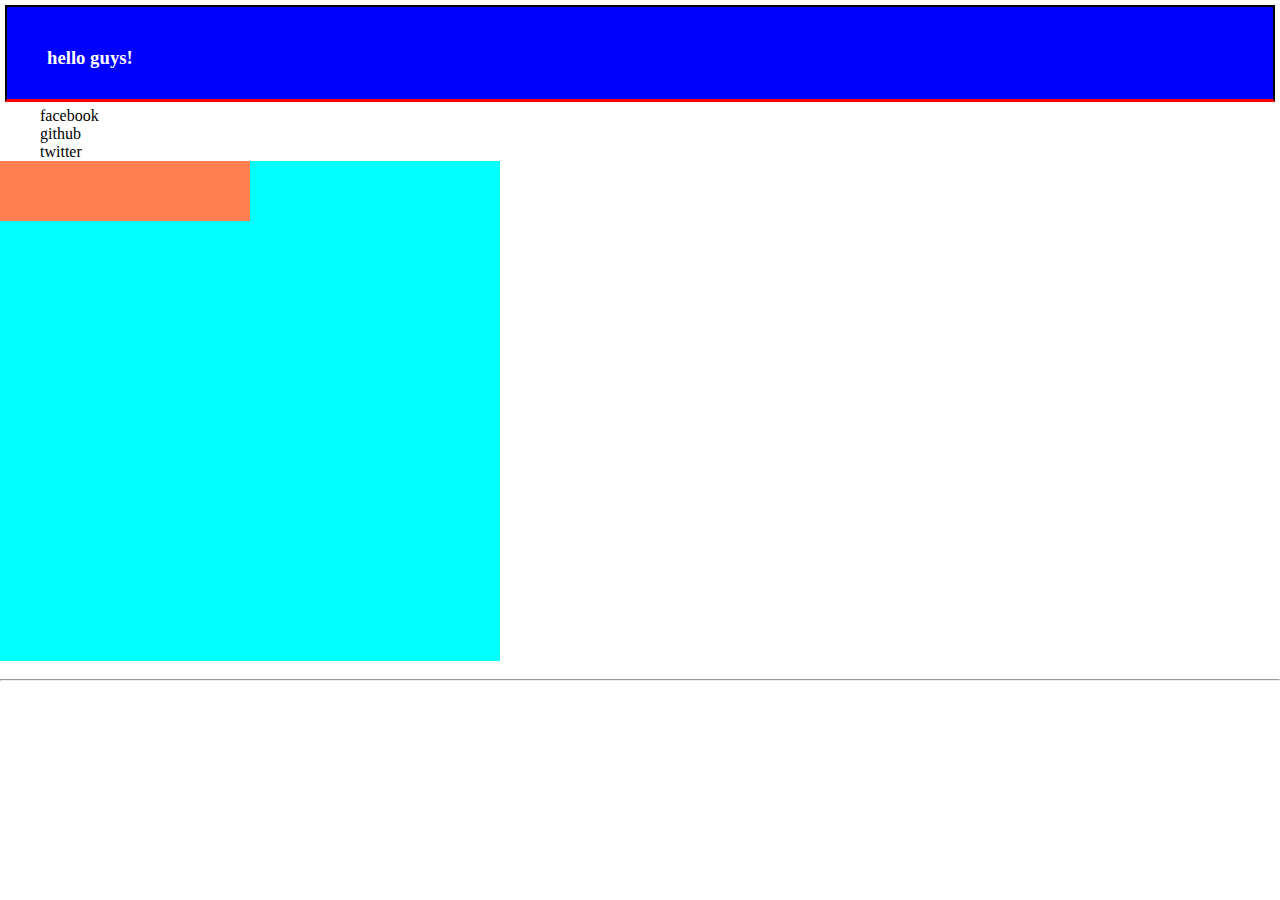
<file: flexbox task/index.html>
<!DOCTYPE html>
<html lang="en">
<head>
    <meta charset="UTF-8">
    <meta name="viewport" content="width=device-width, initial-scale=1.0">
    <title>flexxxxxxxxx</title>
    <style>
        *{
            margin: 0;
        }
        
        h3{
            background-color: blue;
            padding:40px 30px 30px 40px;
            color: white;
            margin: 5px;
            border:2px solid black;
            border-bottom: solid red;

        }
        ul li{
            list-style-type:none;
        }
        .container{
            background-color: aqua;
            height: 500px;
            width:500px;
        }
        .px{
            background-color: coral;
            height:60px;
            width:50% ;
        }
         
        
    </style> 
    <link href="https://fonts.googleapis.com/css?family=Poppins:100,100italic,200,200italic,300,300italic,regular,italic,500,500italic,600,600italic,700,700italic,800,800italic,900,900italic" rel="stylesheet" />
    <!-- font awsome cdn -->
    <link rel="stylesheet" href="https://cdnjs.cloudflare.com/ajax/libs/font-awesome/6.5.1/css/all.min.css" integrity="sha512-DTOQO9RWCH3ppGqcWaEA1BIZOC6xxalwEsw9c2QQeAIftl+Vegovlnee1c9QX4TctnWMn13TZye+giMm8e2LwA==" crossorigin="anonymous" referrerpolicy="no-referrer" />
</head>
<body>

        <h3>hello guys!</h3>
    <ul>
        <li><i class="fa-brands fa-facebook"></i>facebook</li>
        <li><i class="fa-brands fa-github"></i>github</li>
        <li><i class="fa-brands fa-x-twitter"></i>twitter</li>
    </ul>
<div class="container">
    <div class="px">
</div>
  

    </div>


    <br><hr>
    
    
    
    
</body>
</html>
</file>
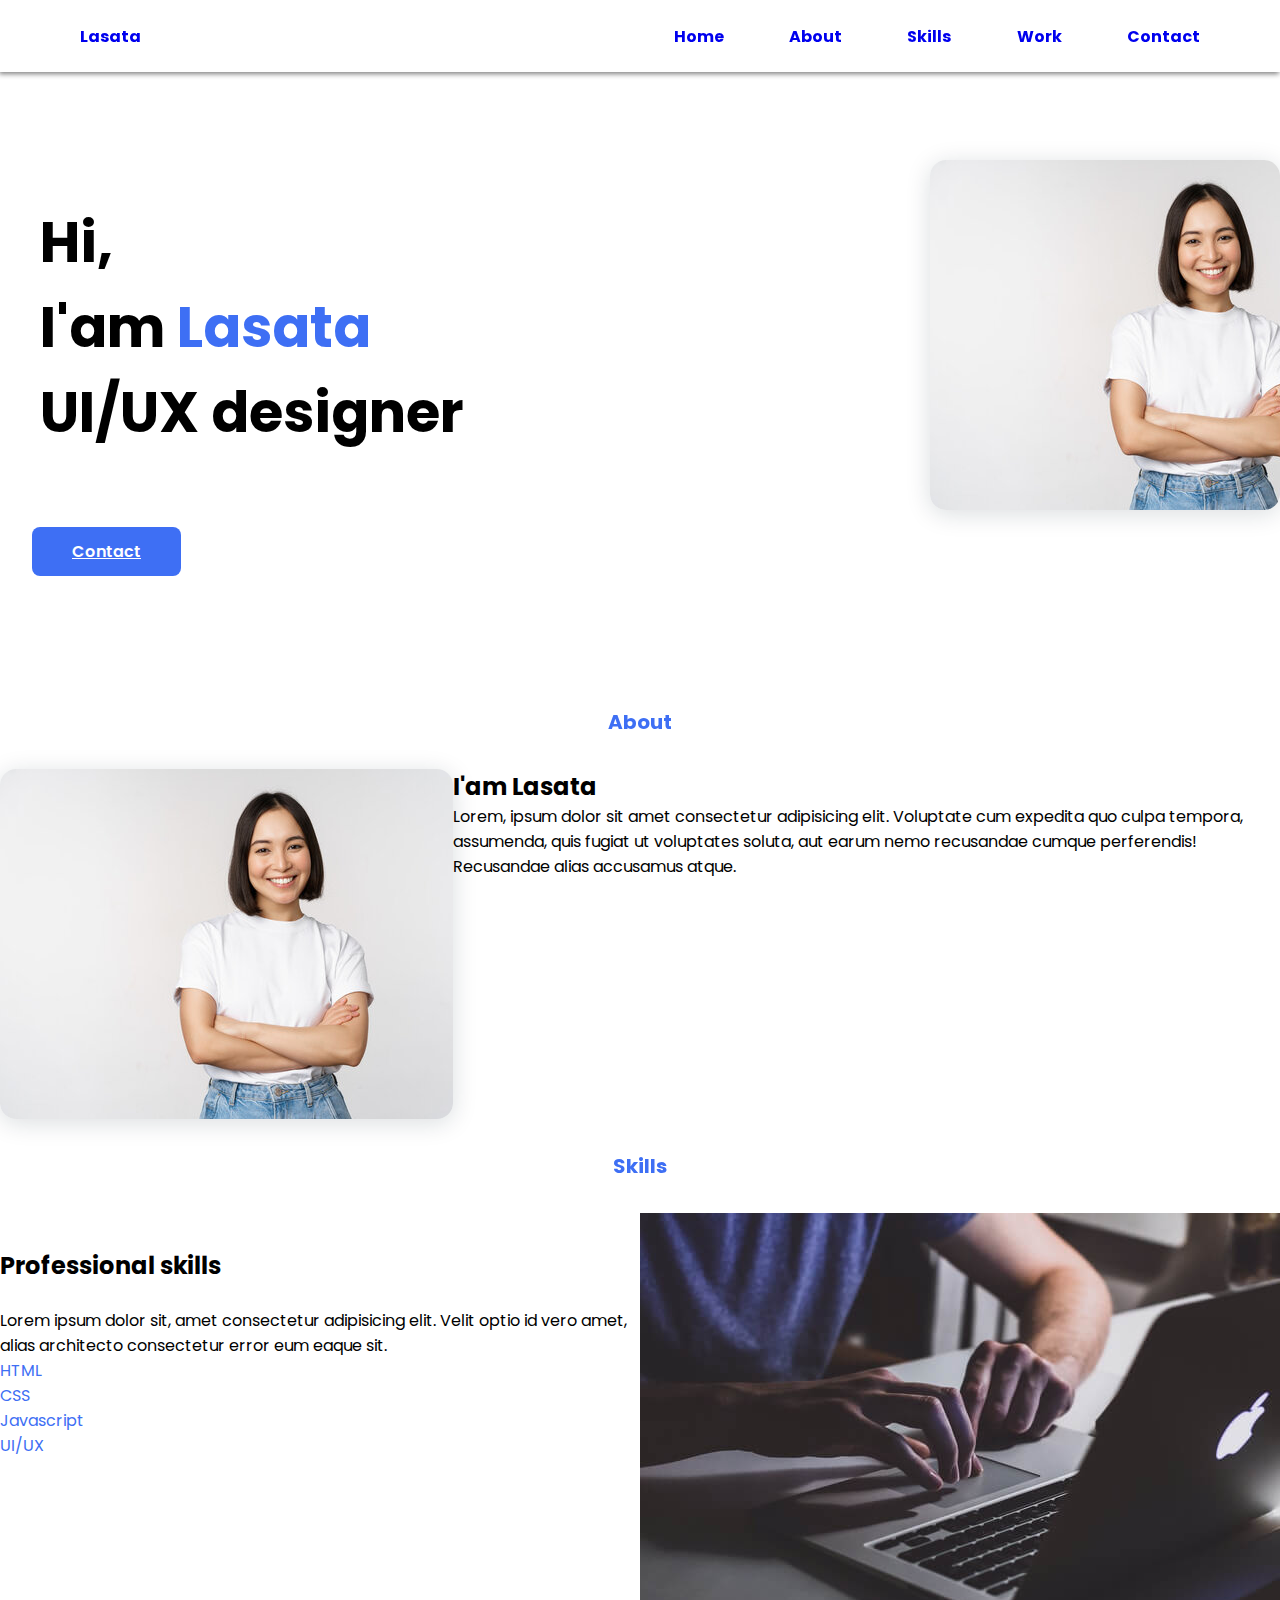
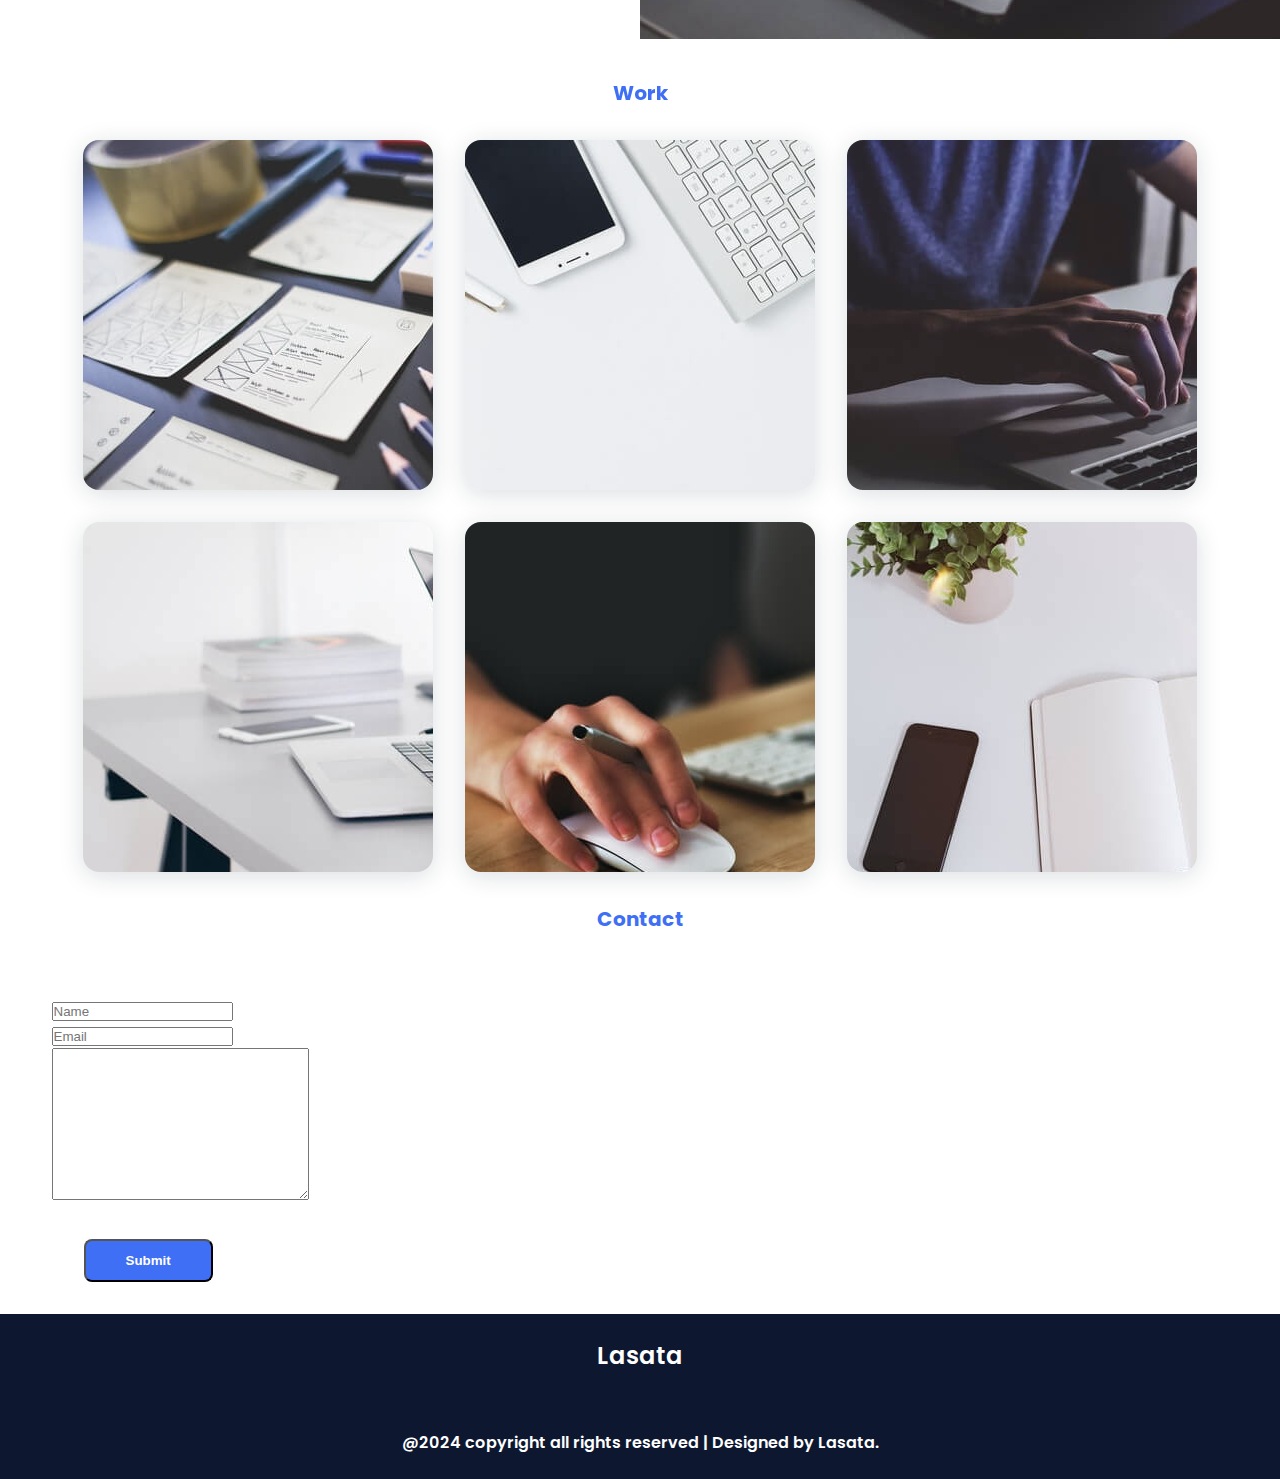
<file: portfolio/index.html>
<!DOCTYPE html>
<html lang="en">
<head>
    <meta charset="UTF-8">
    <meta name="viewport" content="width=device-width, initial-scale=1.0">
    <title>My portfolio </title>
    <link rel="stylesheet" href="./style.css">
    <link rel="preconnect" href="https://fonts.googleapis.com">
    <link rel="preconnect" href="https://fonts.gstatic.com" crossorigin>
    <link rel="stylesheet" href="https://cdnjs.cloudflare.com/ajax/libs/font-awesome/6.5.1/css/all.min.css" integrity="sha512-DTOQO9RWCH3ppGqcWaEA1BIZOC6xxalwEsw9c2QQeAIftl+Vegovlnee1c9QX4TctnWMn13TZye+giMm8e2LwA==" crossorigin="anonymous" referrerpolicy="no-referrer" />
</head>
<body style="height: 100%">
    <header>
        <nav>
            <div class="navbar">
                <div class="name"><a href="#" class="nav__logo">Lasata</a></div>
                <div class="nav_liks">
                    <ul>
                        <li class="nav_item">
                            <a href="#home">Home
                                
                            </a>
                        </li>
                        <li><a href="#about">About</a></li>
                        <li><a href="#skills">Skills</a></li>
                        <li><a href="#work">Work</a></li>
                        <li><a href="#contact">Contact</a></li>
                    </ul>
                </div>
            </div>

            
            </nav>
        </header>
        
                    
            
            
                
                        
                      

    <main>
        
     <section class="home" id="home">
        
    
            <div class="home_data">
                <h1 class="home_title">
                    Hi,<br>
                    I'am <span class="lasata">Lasata</span><br> UI/UX designer
                </h1>
                <a href="#contact" class="button">Contact</a>
                <div class="home_sociallinks">
                    <a href="https://www.linkedin.com/" class="socialicons"><i class="fa-brands fa-linkedin-in"></i></a>
                    <a href="https://www.github.com/" class="socialicons"><i class="fa-brands fa-github"></i></a>
                    <a href="https://www.gitlab.com/" class="socialicons"><i class="fa-brands fa-gitlab"></i></a>
                </div>
            </div>
            
            
            <div class="profile_photo">
                <img src="women.jpg" alt="women">
            </div>
           
        


     </section>


     <section class="about" id="about">
        
            <h1 class="section_title">About</h1>
            <div class="aboutpage">
                <div class="profilephoto">
                    <img src="women.jpg" alt="women">
                </div>


                <div>
                    <h2>I'am Lasata</h2>
                    <p>Lorem, ipsum dolor sit amet consectetur adipisicing elit. Voluptate cum expedita quo culpa tempora, assumenda, quis fugiat ut voluptates soluta, aut earum nemo recusandae cumque perferendis! Recusandae alias accusamus atque.</p>
                </div>
    
            </div>
            
    </section>
    

     <section class="skills" id="skills">
      
            <h1 class="section_title">Skills</h1>
            <div class="aboutskill">
                <div >
                    <h2 class="sub_title"><br>Professional skills</h2><br>
                    <p>Lorem ipsum dolor sit, amet consectetur adipisicing elit. Velit optio id vero amet, alias architecto consectetur error eum eaque sit.</p>
                    <div class="work_list">
                        <ol>
                            <li><i class="fa-brands fa-html5"></i>HTML</li>
                            <li><i class="fa-brands fa-css3-alt"></i>CSS</li>
                            <li><i class="fa-brands fa-js"></i>Javascript</li>
                            <li><i class="fa-sharp fa-solid fa-paintbrush"></i>UI/UX</li>
                        </ol>
                    </div>
                </div>
                <div class="laptopphoto">
                    <img src="laptop.jpg" alt="laptop">
                </div>
            </div>
        
        
       
    </section>
     <section class="work" id="work">
        
            <h1 class="section_title">Work</h1>
             <div class="work_container" id="work_link">
                <div class="work_img" id="working1">
                    <a href=""><img src="work1.jpg" alt="" ></a>
            
                </div>
                <div class="work_img" id="working2">
                    <a href=""><img src="work2.jpg"alt=""></a>
                </div>
            
                <div class="work_img" id="working3">
                    <a href=""><img src="work3.jpg" alt=""></a>
                </div>
            
                <div class="work_img" id="working4">
                    <a href=""><img src="work4.jpg" alt=""></a>
                </div>
            
                <div class="work_img" id="working5">
                    <a href=""><img src="work5.jpg" alt=""></a>
                </div>
            
                <div class="work_img" id="working6">
                    <a href=""><img src="work6.jpg" alt=""></a>
                </div>
            
            </div>
        </section>
                

            
                
            


        
     <section class="contact" id="contact">
        
            <h1 class="section_title">Contact</h1>
        
        <div class="contact_2">
            <form action="#">
                <label for="name">
                    <input type="text" placeholder="Name"></label><br>
                    <label for="emial"><input type="text" placeholder="Email"></label>
                <br>
                <textarea name="" id="" cols="30" rows="10">
                </textarea><br>
                <button value="submit" class="submit" type="submit">Submit</button>
            </form>




        </div>
    </section>
</main>
            
            
            
    
    <footer class="footer">
<p class="footer_title">Lasata</p>

<div class="social_links">
    <a href="https://www.facebook.com/" class="social_icons"><i class="fa-brands fa-facebook"></i></a>
    <a href="https://www.instagram.com" class="social_icons"><i class="fa-brands fa-instagram"></i></a>
    <a href="https://www.instagram.com" class="social_icons"><i class="fa-brands fa-x-twitter"></i></a>
</div>
<div class="copyright">
    @2024 copyright all rights reserved | Designed by Lasata.
</div>
    </footer>


    
</body>
</html>
</file>
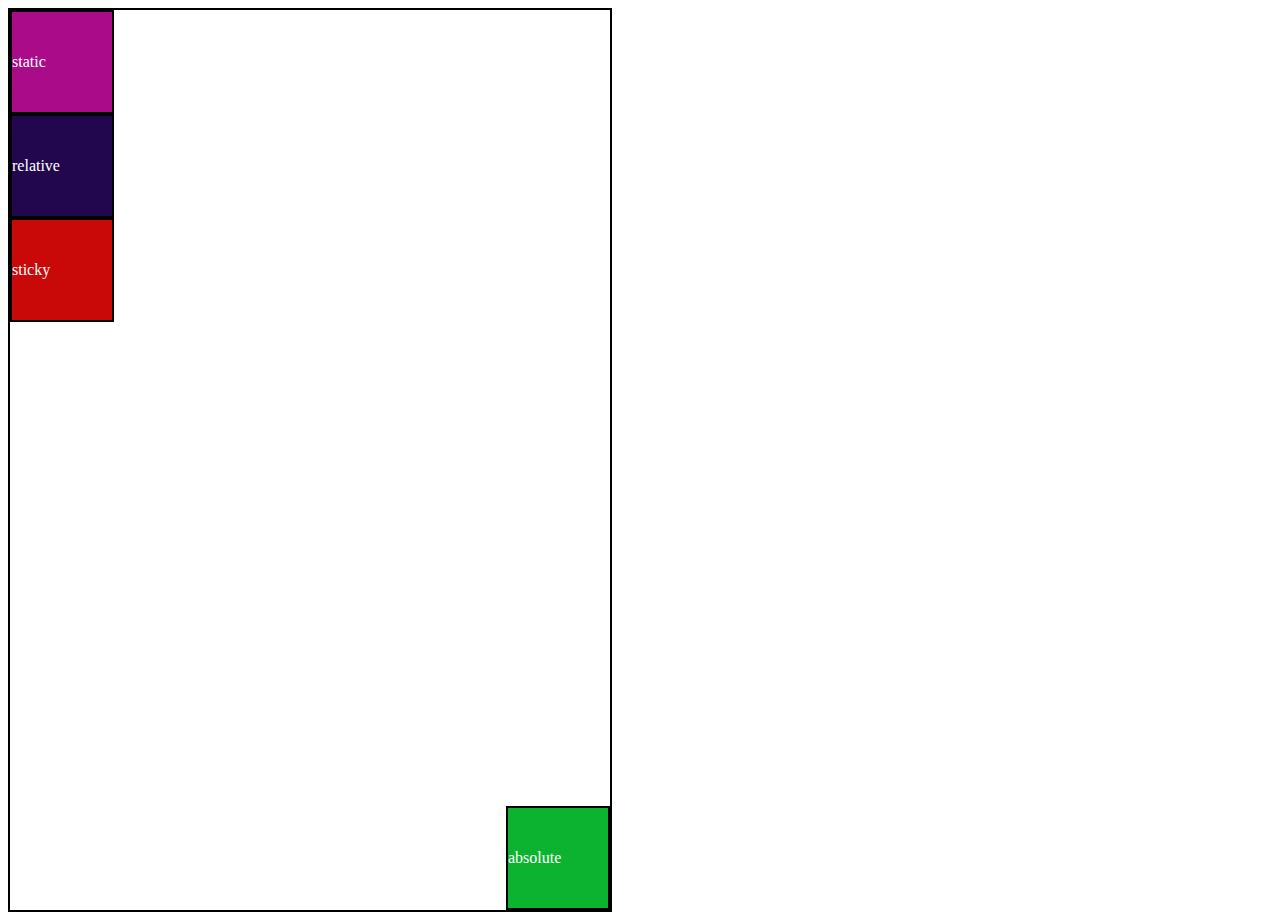
<file: position/index.html>
<!DOCTYPE html>
<html lang="en">
<head>
    <meta charset="UTF-8">
    <meta name="viewport" content="width=device-width, initial-scale=1.0">
    <title>position</title>
    </head>
    <style>
        .container{

            border: 2px solid black;
            height: 900px;
            width:600px;
           
            position: relative;
        }
        .box{
            height: 100px;
            width: 100px;
            border: 2px solid black;
            justify-content: center;
            align-content: center;
            align-items: center;
              font-size: 1rem;
            color:white;
            
           
            
            
        }
        /* default position is static */
        #box1{
            background-color: rgb(170, 11, 136);
             
            position:static;
       

   }



        #box2{
            background-color: rgb(34, 7, 78);
            position: relative;  

        }
        #box3{
            background-color: rgb(12, 179, 48);
             position: absolute;
             right: 0;
             bottom: 0;

        }
        #box4{
            background-color: rgb(203, 231, 43);
            position:fixed;
        }
        #box5{
            background-color: rgb(201, 8, 8);
             position: sticky;
             top:0;
        }


    </style>
</head>
<body>
    <div class="container">
        <div class="box" id="box1">static</div>
        <div class="box" id="box2">relative</div>
        <div class="box" id="box3">absolute</div>
        <div class="box" id="box4">fixed</div>
        <div class="box" id="box5">sticky</div>
    </div>
    
</body>
</html>
</file>
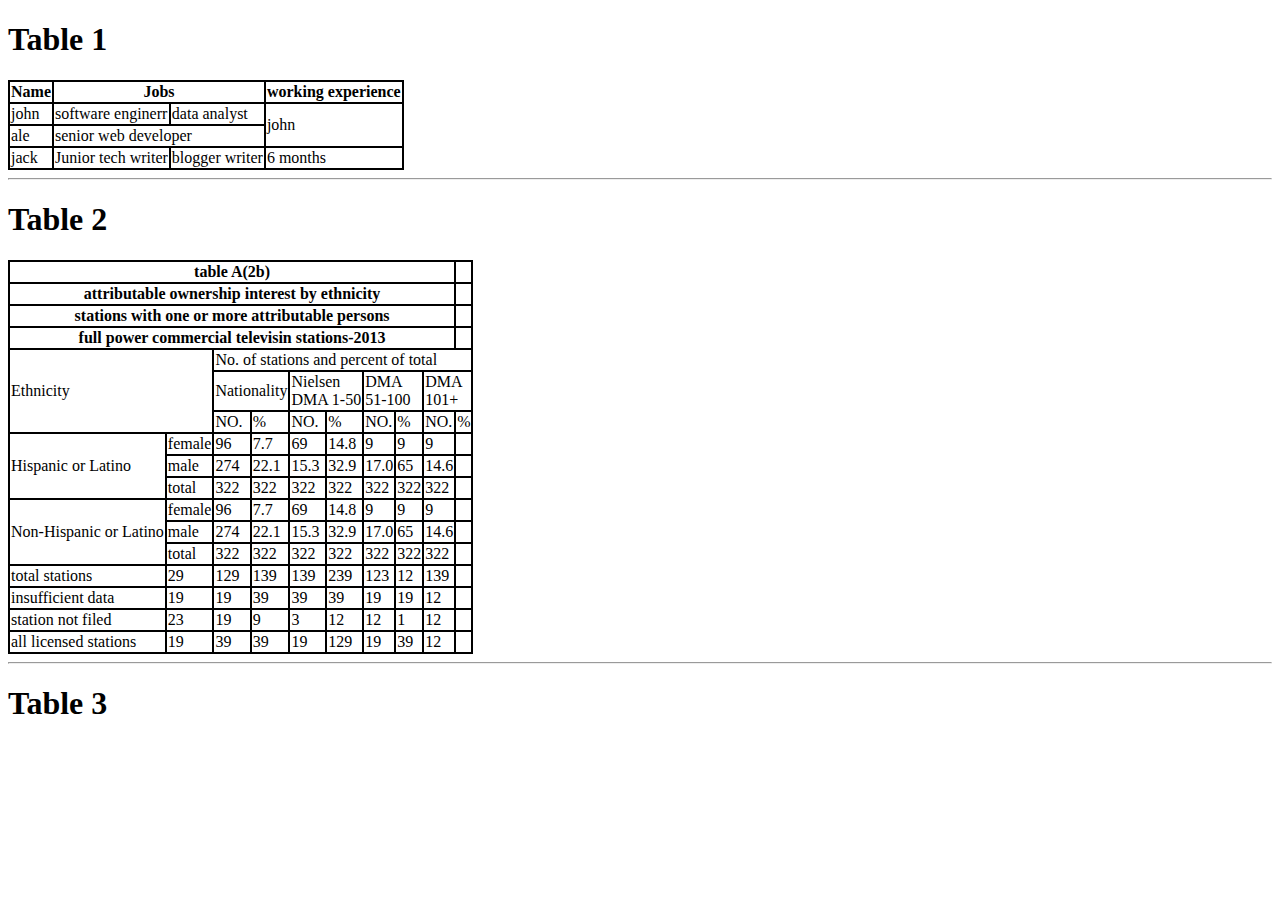
<file: table task/index.html>
<!DOCTYPE html>
<html lang="en">
<head>
    <meta charset="UTF-8">
    <meta name="viewport" content="width=device-width, initial-scale=1.0">
    
    <title>table assignment</title>
    <style>
        table, tr, th, td{
            border: 2px solid black;
            border-collapse: collapse;
        }
    </style>
    <h1>Table 1</h1>
    
    
</head>
<body>
    <!-- comment -->
    <table>
        <thead>
            <tr>
                <th>Name</th>
                <th colspan="2">Jobs</th>
                <th>working experience</th>
            </tr>
        </thead>

        <tbody>
            <tr>
                <td>john</td>
                <td>software enginerr</td>
                <td>data analyst</td>
                <td rowspan="2">john</td>
            </tr>
            <tr>
                <td>ale</td>
                <td colspan="2">senior web developer</td>
    
            </tr>
            <tr>
                <td>jack</td>
                <td>Junior tech writer</td>
                <td>blogger writer</td>
                <td>6 months</td>
            </tr>

        </tbody>
    </table>
    <hr>

    <h1>Table 2</h1>
    <table>
        <thead>
            <tr>
                <th colspan="9">table A(2b)</th>
                </tr>
                <tr>
                   <th colspan="9">attributable ownership interest by ethnicity</th>
                   </tr>
                   <tr>
                     <th colspan="9">stations with one or more attributable persons</th>
                 </tr>
                  <tr>
                    <th colspan="9"> full power commercial televisin stations-2013</th>
                </tr>
                
        </thead>
        <tbody>
            <tr>
                <td rowspan="3" colspan="2">Ethnicity</td>
                <td colspan="8">No. of stations and percent of total</td>
            </tr>
            <tr>
                <td colspan="2">Nationality</td>
                <td colspan="2">Nielsen <br>DMA 1-50</td>
                <td colspan="2">DMA<br>51-100</td>
                <td colspan="2">DMA<br>101+</td>
            </tr>
            <tr>
                <td>NO.</td>
                <td>%</td>
                <td>NO.</td>
                <td>%</td>
                <td>NO.</td>
                <td>%</td>
                <td>NO.</td>
                <td>%</td>
            </tr>
            <tr>
                <td rowspan="3">Hispanic or Latino</td>
                <td>female</td>
                <td>96</td>
                <td>7.7</td>
                <td>69</td>
                <td>14.8</td>
                <td>9</td>
                <td>9</td>
                <td>9</td>
            </tr>
            <tr>
                <td>male</td>
                <td>274</td>
                <td>22.1</td>
                <td>15.3</td>
                <td>32.9</td>
                <td>17.0</td>
                <td>65</td>
                <td>14.6</td>
                
            </tr>
            <tr>
            <td>total</td>
            <td>322</td>
            <td>322</td>
            <td>322</td>
            <td>322</td>
            <td>322</td>
            <td>322</td>
            <td>322</td>
            </tr>
            <tr>
                <td rowspan="3"> Non-Hispanic or Latino</td>
                <td>female</td>
                <td>96</td>
                <td>7.7</td>
                <td>69</td>
                <td>14.8</td>
                <td>9</td>
                <td>9</td>
                <td>9</td>
            </tr>
            <tr>
                <td>male</td>
                <td>274</td>
                <td>22.1</td>
                <td>15.3</td>
                <td>32.9</td>
                <td>17.0</td>
                <td>65</td>
                <td>14.6</td>
                
            </tr>
            <tr>
            <td>total</td>
            <td>322</td>
            <td>322</td>
            <td>322</td>
            <td>322</td>
            <td>322</td>
            <td>322</td>
            <td>322</td>
            </tr>
            <tr>
                <td>total stations</td>
                <td>29</td>
                <td>129</td>
                <td>139</td>
                <td>139</td>
                <td>239</td>
                <td>123</td>
                <td>12</td>
                <td>139</td>
        </tr>
            <tr>
                <td>insufficient data</td>
                <td>19</td>
                <td>19</td>
                <td>39</td>
                <td>39</td>
                <td>39</td>
                <td>19</td>
                <td>19</td>
                <td>12</td>
            </tr>
            <tr>
                <td>station not filed</td>
                <td>23</td>
                <td>19</td>
                <td>9</td>
                <td>3</td>
                <td>12</td>
                <td>12</td>
                <td>1</td>
                <td>12</td>
            </tr>
            <tr>
                <td>all licensed stations</td>
                <td>19</td>
                <td>39</td>
                <td>39</td>
                <td>19</td>
                <td>129</td>
                <td>19</td>
                <td>39</td>
                <td>12</td>
            </tr>
            

        </tbody>
    </table>
    <hr>

    <h1>Table 3</h1>

</body>
</html>
</file>
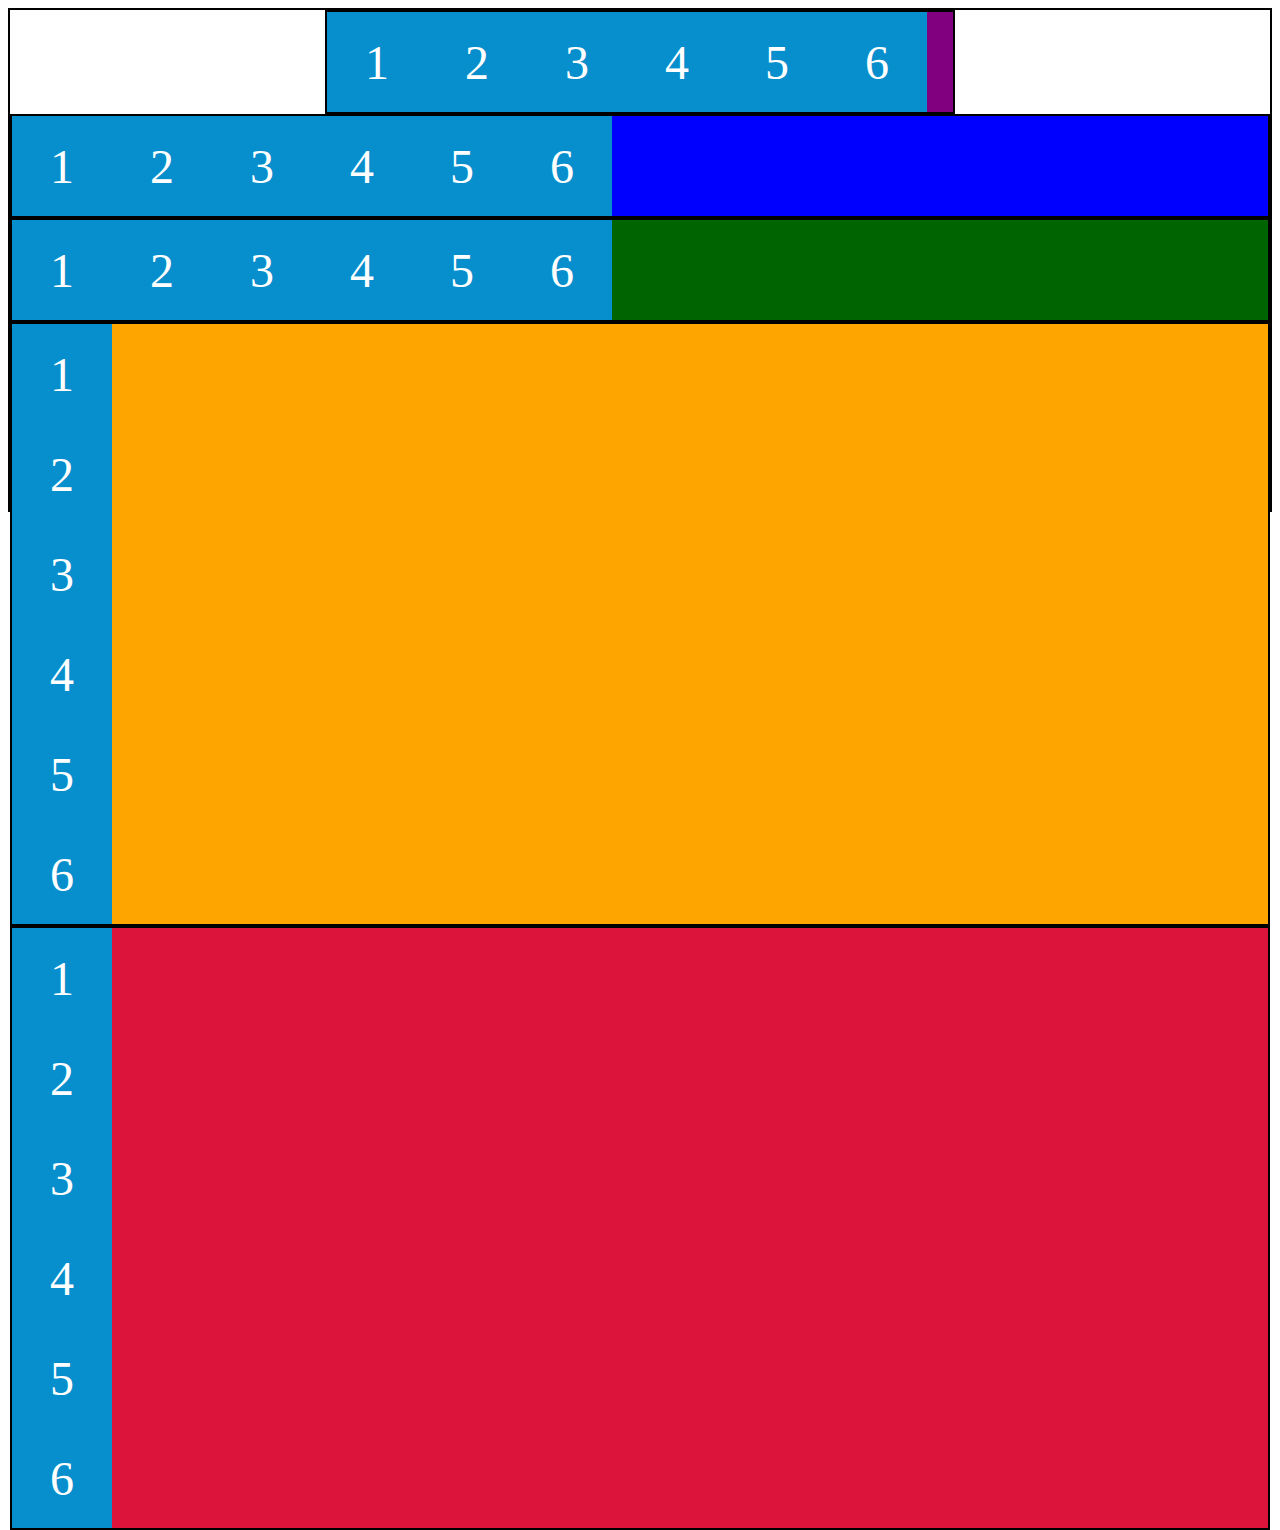
<file: flexbox task/flexbox.html>
<!DOCTYPE html>
<html lang="en">
<head>
    <meta charset="UTF-8">
    <meta name="viewport" content="width=device-width, initial-scale=1.0">
    <title>Flex</title>
    <style> 
        .container{
            height: 500px;
            border: 2px solid black;    

        }
        .box{
            height: 100px;
            width: 100px;
            background-color: rgb(7, 142, 204);
          color: white;
            font-size: 3rem;
            display: flex;
          justify-content: center;
          align-items: center;
         
         }
.top{
    display: flex;
    border: 2px solid black;
    background-color:purple;
    margin-left :25%;
    margin-right :25%;
}
.center{
    display: flex;
    align-items: center;
    border: 2px solid black;
    background-color: blue;

}
.right{
    border: 2px solid black;
    background-color: orange;
  

}
.left{
    border: 2px solid black;
    background-color: crimson;
}
.bottom{
    display: flex;
    border: 2px solid black;
    background-color: darkgreen;
    align-items: flex-end;
    
    
}
        
       
        
    </style>
</head>
<body>
    


    <div class="container">
        <div class="top">
            <div class="box" >1</div>
        <div class="box" >2</div>
        <div class="box" >3</div>
        <div class="box" >4</div>
        <div class="box" >5</div>
        <div class="box" >6</div>
        </div>

       <div class="center">
        <div class="box" >1</div>
        <div class="box" >2</div>
        <div class="box" >3</div>
        <div class="box" >4</div>
        <div class="box" >5</div>
        <div class="box" >6</div>
       </div>

      <div class="bottom">
        <div class="box" >1</div>
        <div class="box" >2</div>
        <div class="box" >3</div>
        <div class="box" >4</div>
        <div class="box" >5</div>
        <div class="box" >6</div>
      </div>

        <div class="right">
            <div class="box" >1</div>
        <div class="box" >2</div>
        <div class="box" >3</div>
        <div class="box" >4</div>
        <div class="box" >5</div>
        <div class="box" >6</div>
        </div>

        <div class="left">
            <div class="box" >1</div>
        <div class="box" >2</div>
        <div class="box" >3</div>
        <div class="box" >4</div>
        <div class="box" >5</div>
        <div class="box" >6</div>
        </div>
    </div>


</body>
</html>
</file>
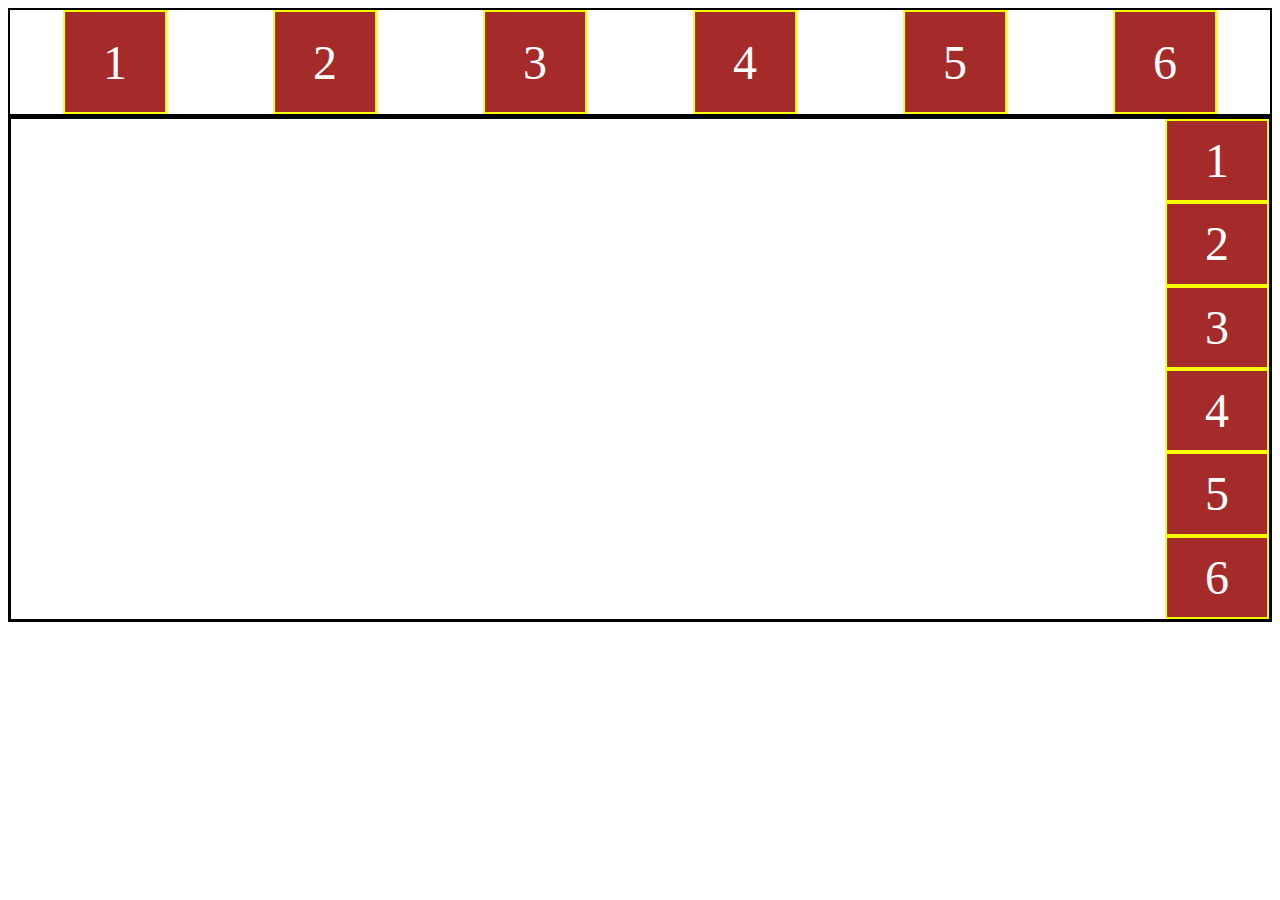
<file: ux principles/flex.html>
<!DOCTYPE html>
<html lang="en">
<head>
    <meta charset="UTF-8">
    <meta name="viewport" content="width=device-width, initial-scale=1.0">
    <title>flex</title>
    <style>
        .container{
            border:2px solid black;
            display: flex;
            justify-content:flex-end;
            justify-content: space-around;


        }
        .container2{
            border: 3px solid black;
            display: flex;
            height: 500px;
            align-items: center;
            flex-direction: column;
            align-items: flex-end;
            align-content: space-between;
            

        }
        .box{
            height: 100px;
            width: 100px;
            border: 2px solid yellow;
            background-color: brown;
            color:white;
            font-size:3rem;
            display: flex;
            align-items: center;
            justify-content: center;
        }
    </style>
</head>
<body>
    <!-- parent -->
    <div class="container">
        <!-- children -->
        <div class="box">1</div>
        <div class="box">2</div>
        <div class="box">3</div>
        <div class="box">4</div>
        <div class="box">5</div>
        <div class="box">6</div>
        
    </div>

    <div class="container2">
        <!-- children -->
        <div class="box">1</div>
        <div class="box">2</div>
        <div class="box">3</div>
        <div class="box">4</div>
        <div class="box">5</div>
        <div class="box">6</div>
        
    </div>
</body>
</html>
</file>
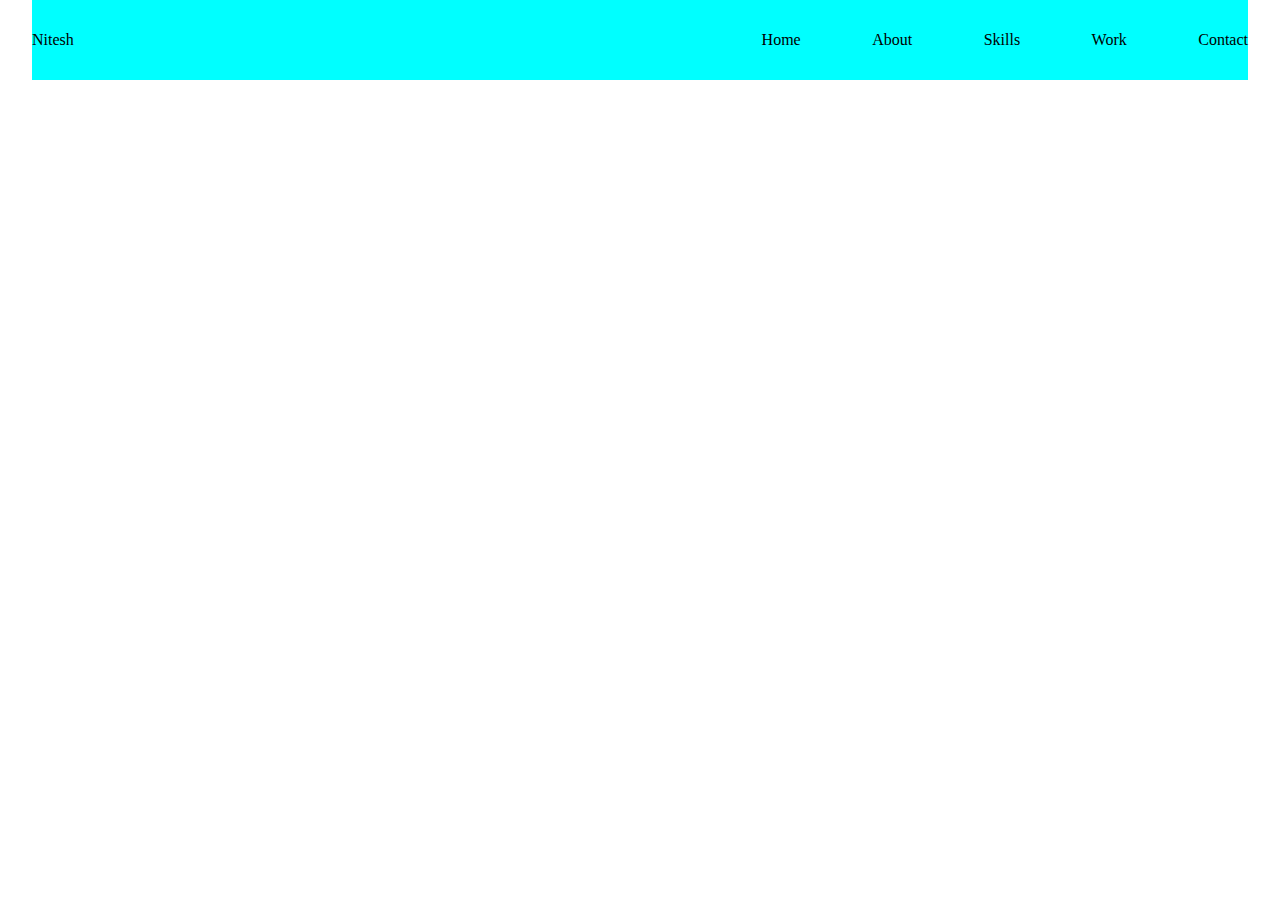
<file: ux principles/portfoliotry.html>
<!DOCTYPE html>
<html lang="en">

<head>
    <meta charset="UTF-8">
    <meta name="viewport" content="width=device-width, initial-scale=1.0">
    <title>Portfolio</title>
    <link rel="stylesheet" href="./styles.css">
</head>

<body>

    <!-- class, id  -->

    <!-- class = school = 1 - 12 = class
        1 class = student = roll no = 35 = id -->

    <!-- alt + shift + down arrow
    alt + down arrow -->
    <!-- crtl + / -->


    <header>
        <nav>
            <div class="navbar">
                <div class="name">
                    Nitesh
                </div>
                <div class="nav_liks">
                    <ul>
                        <li>Home</li>
                        <li>About</li>
                        <li>Skills</li>
                        <li>Work</li>
                        <li>Contact</li>
                    </ul>
                </div>
            </div>
        </nav>
    </header>
    <!-- header ends  -->

    <!-- <p>Lorem ipsum dolor sit.</p> -->


    <main>

        <!-- intro -->
        <section>
            <div class="intro">

            </div>
        </section>

        <!-- about -->
        <!-- <section>
            <div class="section_title">
                <h2>About</h2>
            </div>
            <div class="about"></div> 
        </section> -->

        <!-- skills  -->
        <!-- <section>
            <div class="section_title">
                <h2>Skills</h2>
            </div>
            <div class="skill"></div>
        </section> -->

        <!-- work  -->
        <!-- <section>
            <div class="section_title">
                <h2>Work</h2>
            </div>
            <div class="work"></div>
        </section> -->

        <!-- contact  -->
        <!-- <section>
            <div class="section_title">
                <h2>Contact</h2>
            </div>
            <div class="contact">

            </div>
        </section> -->



    </main>


    <!-- footer starts  -->
    <!-- <footer>
        <div class="name">
            <h3>Nitesh</h3>
        </div>
        <div class="social_links">
            <a href="">facebook</a>
            <a href="">instagram</a>
            <a href="">twitter</a>
        </div>
        <div class="copyright">
            ©2024 All rights reserved | Designed by Nitesh
        </div>
    </footer> -->

</body>

</html>
</file>
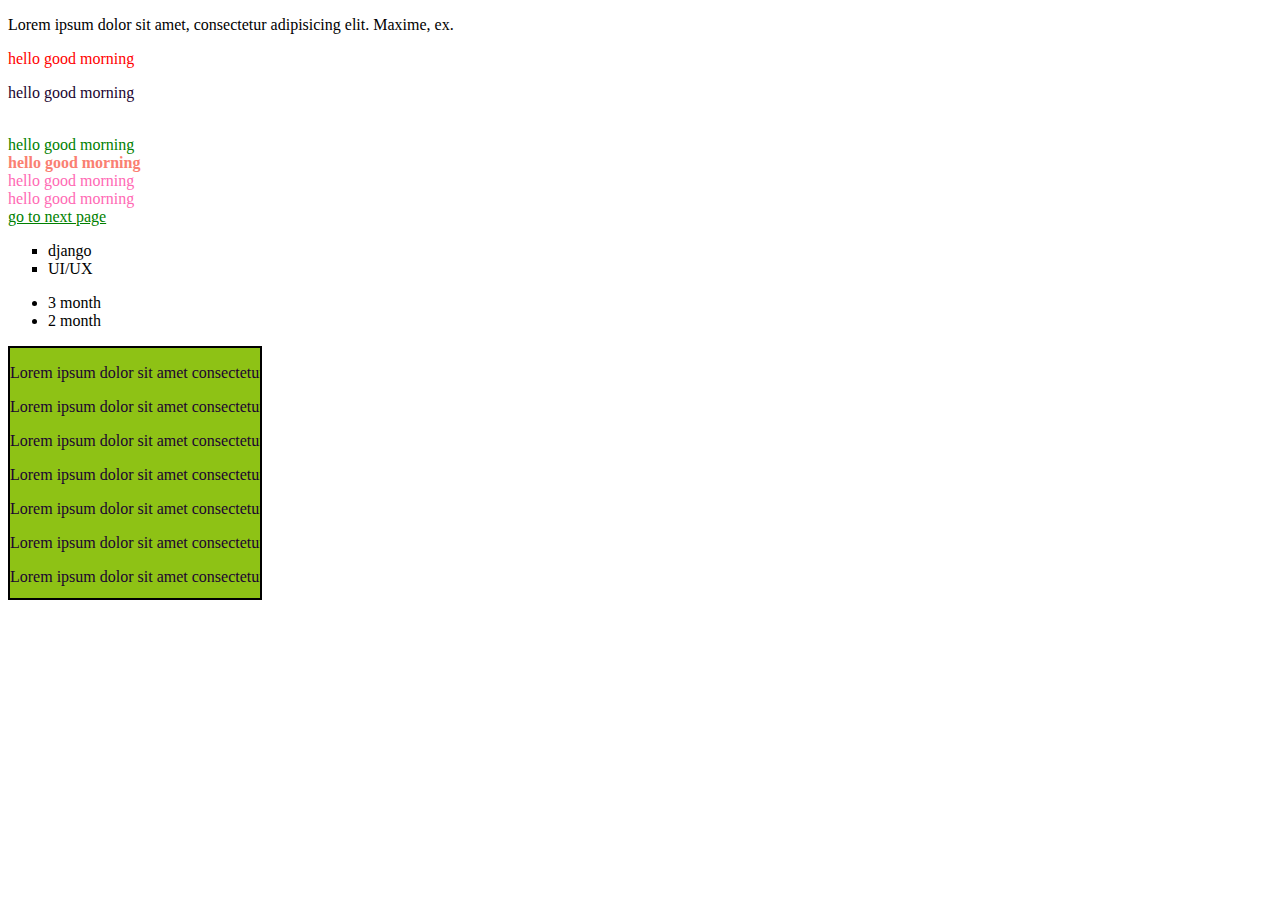
<file: ux principles/selectors.html>
<!DOCTYPE html>
<html lang="en">
<head>
    <meta charset="UTF-8">
    <meta name="viewport" content="width=device-width, initial-scale=1.0">
    <title>selectors</title>
    <style>
       p{
        color:rgb(27, 4, 48);
       }
       .black{
        color:black;
       }

       #red{
        color:red;
       }
       a{
        color:green;
       }
       b{
        color:salmon;
       }
       c,d{
        color:hotpink;
       }
      .course ul li{
        list-style-type:square;
       }

      .container{
        height:250px;
        width:250px;
        border:2px solid black;
        background-color: rgb(142, 194, 21);
        overflow-x:scroll;
        overflow-y:scroll;
        text-wrap: nowrap;
      }

    </style>
</head>
<body>
<p class="black">Lorem ipsum dolor sit amet, consectetur adipisicing elit. Maxime, ex.</p>
<p id="red">hello good morning</p>
<p>hello good morning</p><br>
<a>hello good morning</a><br>
<b>hello good morning</b><br>
<c>hello good morning</c><br>
<d>hello good morning</d><br>
<a href="">go to next page</a>

<div class="course">
<ul>
    <li>django </li>
    <li>UI/UX</li>
</ul>
</div>
<div class="duration">
<ul>
    <li>3 month </li>
    <li>2 month</li>
</ul>
</div>



<div class="container">
    <p>Lorem ipsum dolor sit amet consectetur adipisicing elit. Amet, at quaerat? Laudantium suscipit saepe in.</p>
    <p>Lorem ipsum dolor sit amet consectetur adipisicing elit. Amet, at quaerat? Laudantium suscipit saepe in.</p>
    <p>Lorem ipsum dolor sit amet consectetur adipisicing elit. Amet, at quaerat? Laudantium suscipit saepe in.</p>
    <p>Lorem ipsum dolor sit amet consectetur adipisicing elit. Amet, at quaerat? Laudantium suscipit saepe in.</p>
    <p>Lorem ipsum dolor sit amet consectetur adipisicing elit. Amet, at quaerat? Laudantium suscipit saepe in.</p>
    <p>Lorem ipsum dolor sit amet consectetur adipisicing elit. Amet, at quaerat? Laudantium suscipit saepe in.</p>
    <p>Lorem ipsum dolor sit amet consectetur adipisicing elit. Amet, at quaerat? Laudantium suscipit saepe in.</p>
    <p>Lorem ipsum dolor sit amet consectetur adipisicing elit. Amet, at quaerat? Laudantium suscipit saepe in.</p>
    <p>Lorem ipsum dolor sit amet consectetur adipisicing elit. Amet, at quaerat? Laudantium suscipit saepe in.</p>
</div>

</body>
</html>
</file>
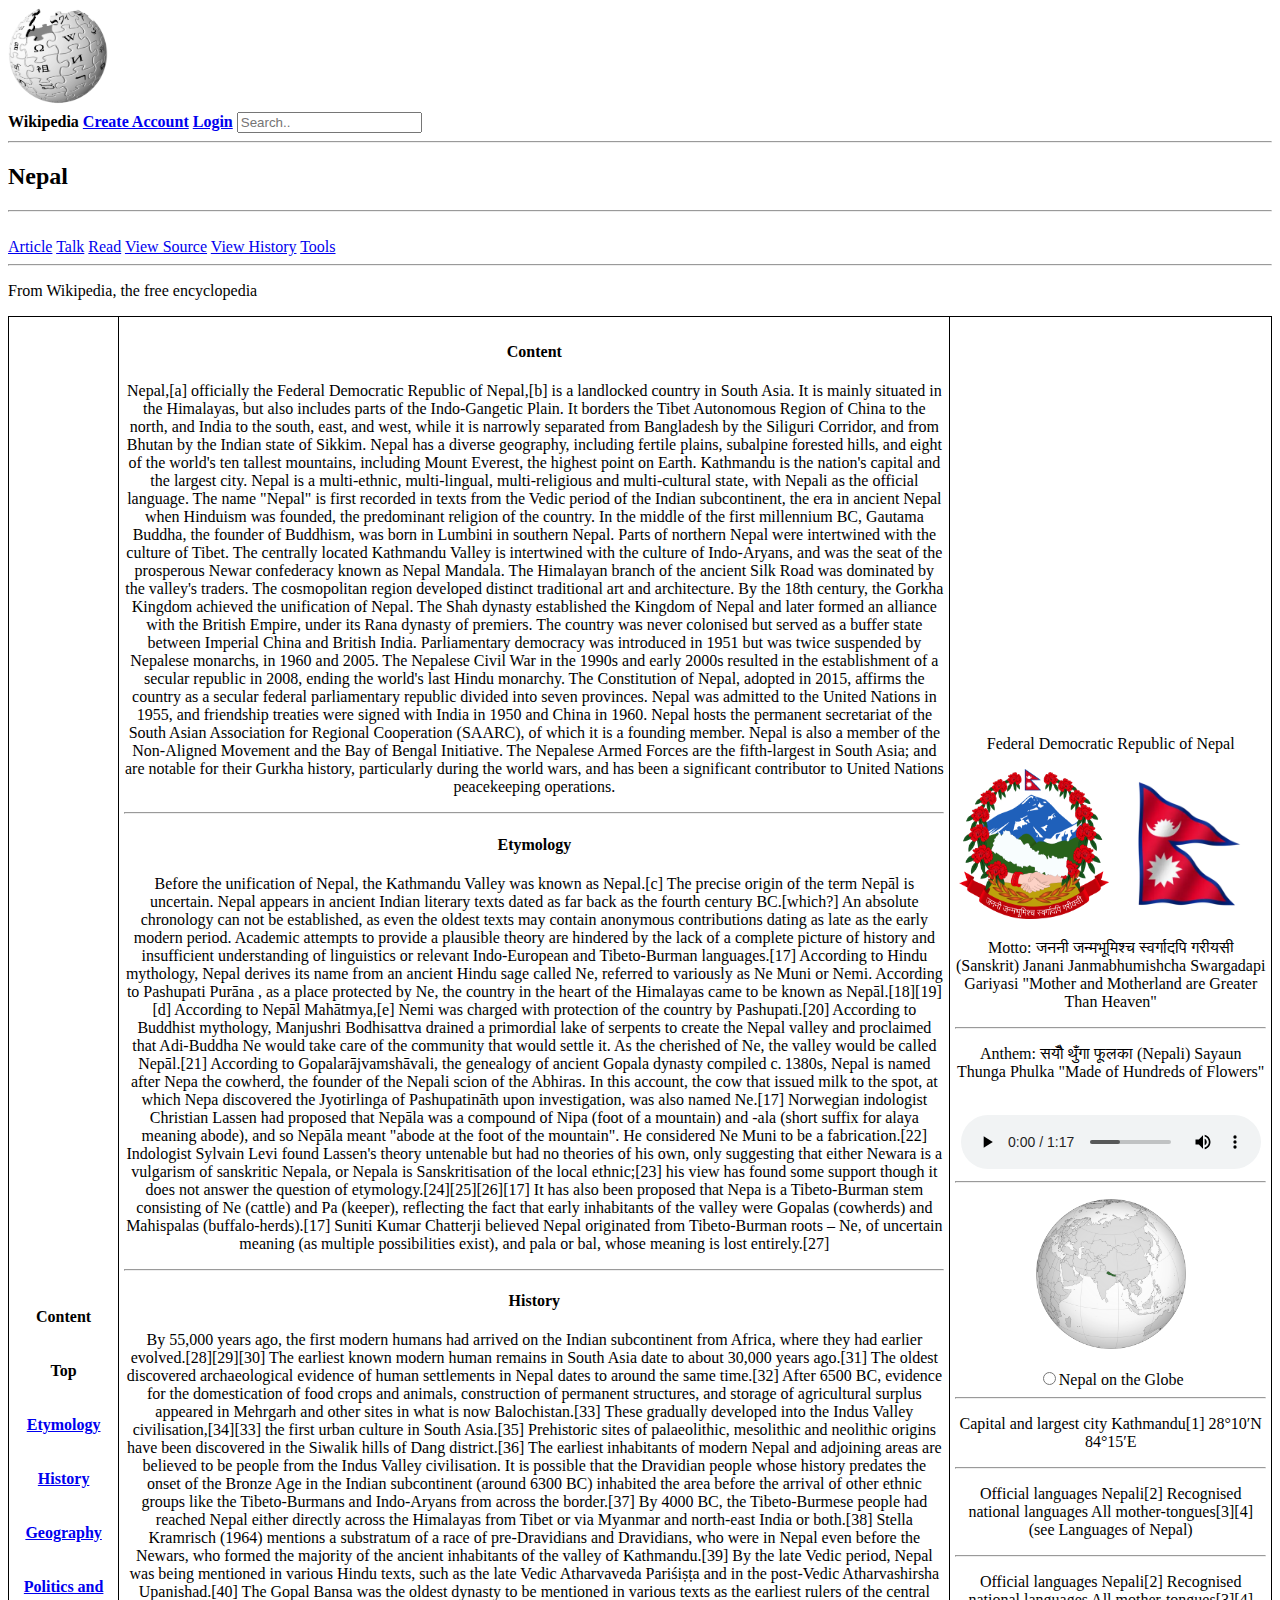
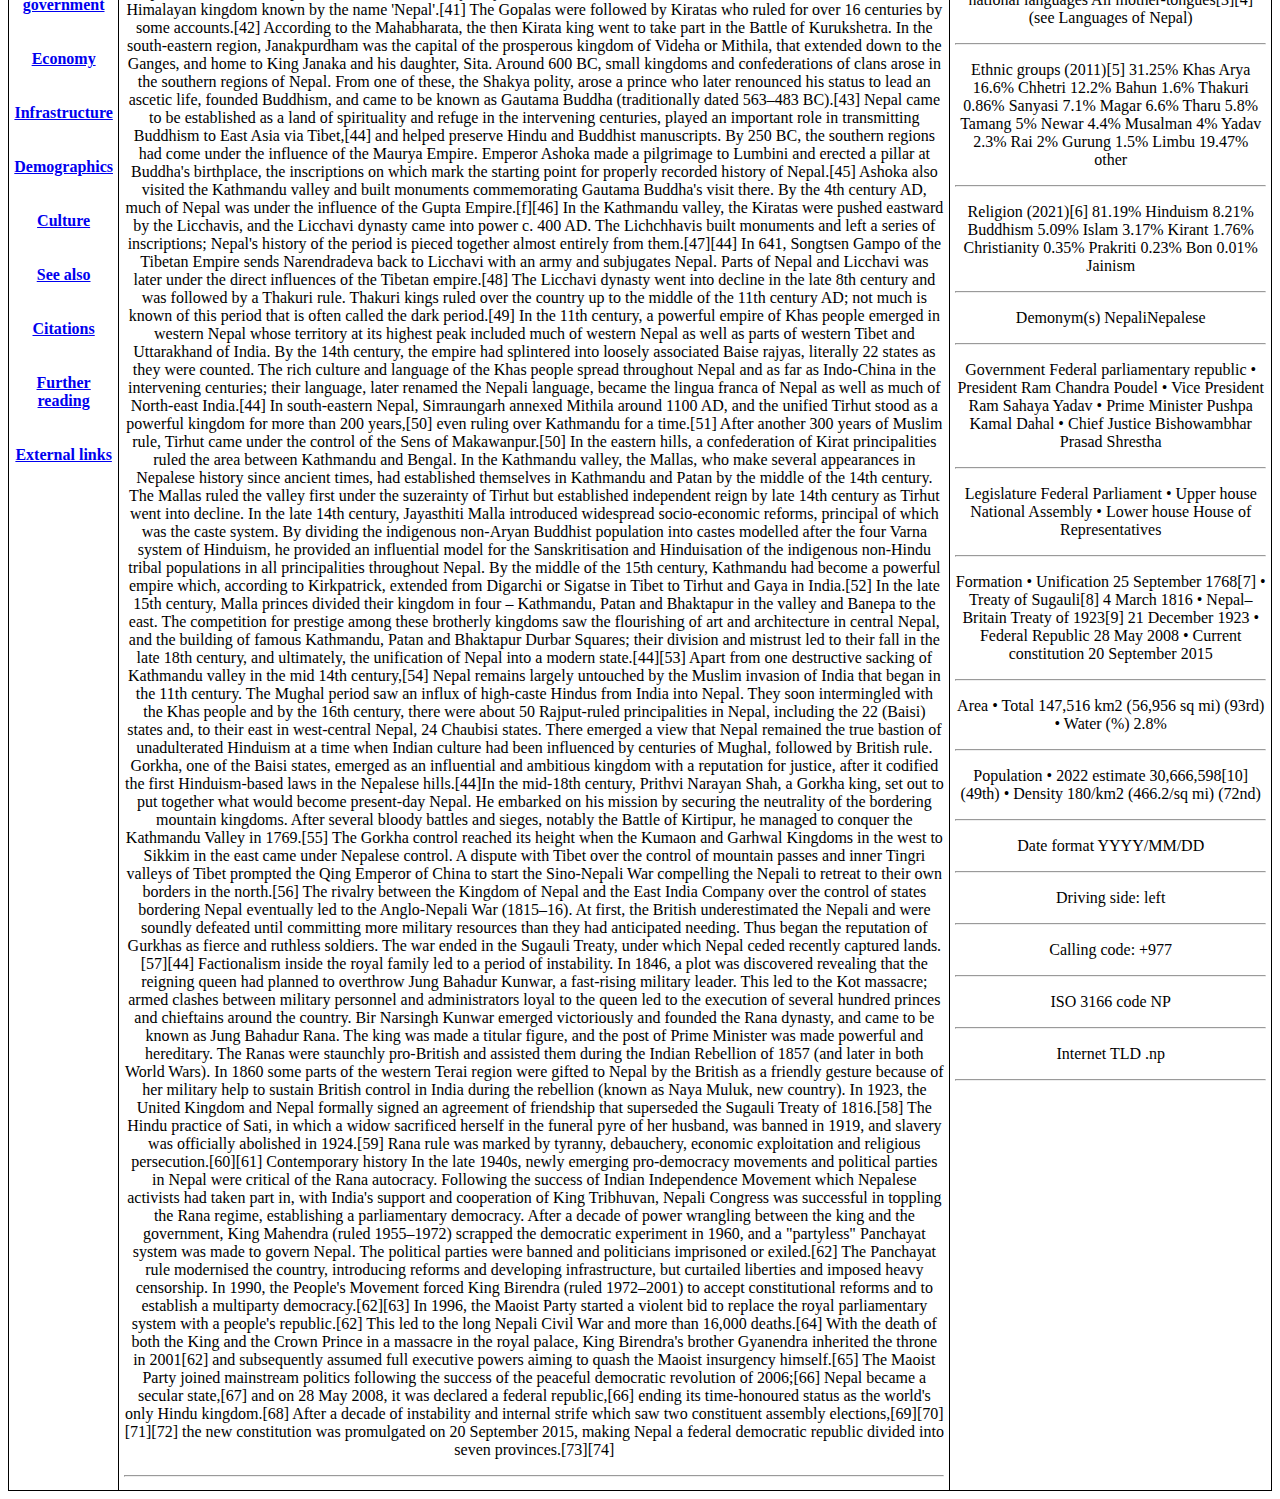
<file: wikipedia task/wiki.html>
<!DOCTYPE html>
<html lang="en">
<head>
    <meta charset="UTF-8">
    <meta name="viewport" content="width=device-width, initial-scale=1.0">
    <title>Document</title>
    <style>
        table, th, td {
            border: 1px solid black;
            border-collapse: collapse;
            padding: 5px;
            text-align: center;
        }
    </style>
</head>
<body>
             <div class="topnav">
            <img src="Logo.png" height="100" width="100" alt=""><br>
             <b>Wikipedia</b>
            <b><a href="#create account">Create Account</a></b>
            <b><a href="#Login">Login</a></b>
            <input type="text" placeholder="Search.."><hr>
        <h2> Nepal </h2>
      </div><hr><br>
      <div>
      <a href="#Article">Article</a>
        <a href="Talk">Talk</a>
        <a href="Read">Read</a>
        <a href="View source">View Source</a>
        <a href="View history">View History</a>
        <a href="Tools">Tools</a>
      </div><hr>
      <p> From Wikipedia, the free encyclopedia </p>
      <table>
        <thead>
            <tr><th>
                Content<br><br><br>
                Top<br><br><br>
                <a href="#Etymology">Etymology</a><br><br><br>
                <a href="History">History</a><br><br><br>
                <a href="Geography">Geography</a><br><br><br>
                <a href="Politics and government">Politics and government</a><br><br><br>
                <a href="Economy">Economy</a><br><br><br>
                <a href="Infrastructure">Infrastructure</a><br><br><br>
                <a href="Demographics">Demographics</a><br><br><br>
                <a href="Culture">Culture</a><br><br><br>
                <a href="See also">See also</a><br><br><br>
                <a href="Citations">Citations</a><br><br><br>
                <a href="Further reading">Further reading</a><br><br><br>
                <a href="External links">External links</a><br><br><br>
            </th>
                <td>
                    <h4>Content</h4>
                    <p>Nepal,[a] officially the Federal Democratic Republic of Nepal,[b] is a landlocked country in South Asia. 
                        It is mainly situated in the Himalayas, but also includes parts of the Indo-Gangetic Plain. 
                        It borders the Tibet Autonomous Region of China to the north, and India to the south, east, and west, 
                        while it is narrowly separated from Bangladesh by the Siliguri Corridor, and from Bhutan by the Indian state of Sikkim. 
                        Nepal has a diverse geography, including fertile plains, subalpine forested hills, and eight of the world's ten tallest 
                        mountains, including Mount Everest, the highest point on Earth. Kathmandu is the nation's capital and the largest city. 
                        Nepal is a multi-ethnic, multi-lingual, multi-religious and multi-cultural state, with Nepali as the official language.
                        The name "Nepal" is first recorded in texts from the Vedic period of the Indian subcontinent, the era in ancient Nepal when Hinduism
                        was founded, the predominant religion of the country. In the middle of the first millennium BC, Gautama Buddha, the founder of Buddhism,
                        was born in Lumbini in southern Nepal. Parts of northern Nepal were intertwined with the culture of Tibet. The centrally located Kathmandu 
                        Valley is intertwined with the culture of Indo-Aryans, and was the seat of the prosperous Newar confederacy known as Nepal Mandala. 
                        The Himalayan branch of the ancient Silk Road was dominated by the valley's traders. The cosmopolitan region developed distinct traditional
                        art and architecture. By the 18th century, the Gorkha Kingdom achieved the unification of Nepal. The Shah dynasty established the Kingdom of 
                        Nepal and later formed an alliance with the British Empire, under its Rana dynasty of premiers. The country was never colonised but served as 
                        a buffer state between Imperial China and British India. Parliamentary democracy was introduced in 1951 but was twice suspended by Nepalese monarchs,
                        in 1960 and 2005. The Nepalese Civil War in the 1990s and early 2000s resulted in the establishment of a secular republic in 2008, ending the world's 
                        last Hindu monarchy. The Constitution of Nepal, adopted in 2015, affirms the country as a secular federal parliamentary republic divided into seven provinces.
                        Nepal was admitted to the United Nations in 1955, and friendship treaties were signed with India in 1950 and China in 1960. Nepal hosts the permanent
                        secretariat of the South Asian Association for Regional Cooperation (SAARC), of which it is a founding member. Nepal is also a member of the Non-Aligned
                        Movement and the Bay of Bengal Initiative. The Nepalese Armed Forces are the fifth-largest in South Asia; and are notable for their Gurkha history, 
                        particularly during the world wars, and has been a significant contributor to United Nations peacekeeping operations.
                    </p><hr>
                         <h4 id="Etymology">Etymology</h4>
                            <p>
                Before the unification of Nepal, the Kathmandu Valley was known as Nepal.[c] The precise origin of the term Nepāl is uncertain. Nepal appears in ancient Indian 
                literary texts dated as far back as the fourth century BC.[which?] An absolute chronology can not be established, as even the oldest texts may contain anonymous
                 contributions dating as late as the early modern period. Academic attempts to provide a plausible theory are hindered by the lack of a complete picture of history
                  and insufficient understanding of linguistics or relevant Indo-European and Tibeto-Burman languages.[17]
                According to Hindu mythology, Nepal derives its name from an ancient Hindu sage called Ne, referred to variously as Ne Muni or Nemi. According to Pashupati Purāna
                , as a place protected by Ne, the country in the heart of the Himalayas came to be known as Nepāl.[18][19][d] According to Nepāl Mahātmya,[e] Nemi was charged with 
                protection of the country by Pashupati.[20] According to Buddhist mythology, Manjushri Bodhisattva drained a primordial lake of serpents to create the Nepal valley
                 and proclaimed that Adi-Buddha Ne would take care of the community that would settle it. As the cherished of Ne, the valley would be called Nepāl.[21] 
                 According to Gopalarājvamshāvali, the genealogy of ancient Gopala dynasty compiled c. 1380s, Nepal is named after Nepa the cowherd, the founder of the Nepali 
                 scion of the Abhiras. In this account, the cow that issued milk to the spot, at which Nepa discovered the Jyotirlinga of Pashupatināth upon investigation, 
                 was also named Ne.[17]
                Norwegian indologist Christian Lassen had proposed that Nepāla was a compound of Nipa (foot of a mountain) and -ala (short suffix for alaya meaning abode), 
                and so Nepāla meant "abode at the foot of the mountain". He considered Ne Muni to be a fabrication.[22] Indologist Sylvain Levi found Lassen's theory untenable
                 but had no theories of his own, only suggesting that either Newara is a vulgarism of sanskritic Nepala, or Nepala is Sanskritisation of the local ethnic;[23] 
                 his view has found some support though it does not answer the question of etymology.[24][25][26][17] It has also been proposed that Nepa is a Tibeto-Burman stem 
                 consisting of Ne (cattle) and Pa (keeper), reflecting the fact that early inhabitants of the valley were Gopalas (cowherds) and Mahispalas (buffalo-herds).[17] 
                 Suniti Kumar Chatterji believed Nepal originated from Tibeto-Burman roots – Ne, of uncertain meaning (as multiple possibilities exist), and pala or bal, whose 
                 meaning is lost entirely.[27]
                            </p><hr>
                          <h4>History</h4>
                          <p>
                            By 55,000 years ago, the first modern humans had arrived on the Indian subcontinent from Africa, where they had earlier evolved.[28][29][30] The earliest known modern human remains in South Asia date to about 30,000 years ago.[31] The oldest discovered archaeological evidence of human settlements in Nepal dates to around the same time.[32]
After 6500 BC, evidence for the domestication of food crops and animals, construction of permanent structures, and storage of agricultural surplus appeared in Mehrgarh and other sites in what is now Balochistan.[33] These gradually developed into the Indus Valley civilisation,[34][33] the first urban culture in South Asia.[35] Prehistoric sites of palaeolithic, mesolithic and neolithic origins have been discovered in the Siwalik hills of Dang district.[36] The earliest inhabitants of modern Nepal and adjoining areas are believed to be people from the Indus Valley civilisation. It is possible that the Dravidian people whose history predates the onset of the Bronze Age in the Indian subcontinent (around 6300 BC) inhabited the area before the arrival of other ethnic groups like the Tibeto-Burmans and Indo-Aryans from across the border.[37] By 4000 BC, the Tibeto-Burmese people had reached Nepal either directly across the Himalayas from Tibet or via Myanmar and north-east India or both.[38] Stella Kramrisch (1964) mentions a substratum of a race of pre-Dravidians and Dravidians, who were in Nepal even before the Newars, who formed the majority of the ancient inhabitants of the valley of Kathmandu.[39]
By the late Vedic period, Nepal was being mentioned in various Hindu texts, such as the late Vedic Atharvaveda Pariśiṣṭa and in the post-Vedic Atharvashirsha Upanishad.[40] The Gopal Bansa was the oldest dynasty to be mentioned in various texts as the earliest rulers of the central Himalayan kingdom known by the name 'Nepal'.[41] The Gopalas were followed by Kiratas who ruled for over 16 centuries by some accounts.[42] According to the Mahabharata, the then Kirata king went to take part in the Battle of Kurukshetra. In the south-eastern region, Janakpurdham was the capital of the prosperous kingdom of Videha or Mithila, that extended down to the Ganges, and home to King Janaka and his daughter, Sita.
Around 600 BC, small kingdoms and confederations of clans arose in the southern regions of Nepal. From one of these, the Shakya polity, arose a prince who later renounced his status to lead an ascetic life, founded Buddhism, and came to be known as Gautama Buddha (traditionally dated 563–483 BC).[43] Nepal came to be established as a land of spirituality and refuge in the intervening centuries, played an important role in transmitting Buddhism to East Asia via Tibet,[44] and helped preserve Hindu and Buddhist manuscripts.
By 250 BC, the southern regions had come under the influence of the Maurya Empire. Emperor Ashoka made a pilgrimage to Lumbini and erected a pillar at Buddha's birthplace, the inscriptions on which mark the starting point for properly recorded history of Nepal.[45] Ashoka also visited the Kathmandu valley and built monuments commemorating Gautama Buddha's visit there. By the 4th century AD, much of Nepal was under the influence of the Gupta Empire.[f][46]
In the Kathmandu valley, the Kiratas were pushed eastward by the Licchavis, and the Licchavi dynasty came into power c. 400 AD. The Lichchhavis built monuments and left a series of inscriptions; Nepal's history of the period is pieced together almost entirely from them.[47][44] In 641, Songtsen Gampo of the Tibetan Empire sends Narendradeva back to Licchavi with an army and subjugates Nepal. Parts of Nepal and Licchavi was later under the direct influences of the Tibetan empire.[48] The Licchavi dynasty went into decline in the late 8th century and was followed by a Thakuri rule. Thakuri kings ruled over the country up to the middle of the 11th century AD; not much is known of this period that is often called the dark period.[49] In the 11th century, a powerful empire of Khas people emerged in western Nepal whose territory at its highest peak included much of western Nepal as well as parts of western Tibet and Uttarakhand of India. By the 14th century, the empire had splintered into loosely associated Baise rajyas, literally 22 states as they were counted. The rich culture and language of the Khas people spread throughout Nepal and as far as Indo-China in the intervening centuries; their language, later renamed the Nepali language, became the lingua franca of Nepal as well as much of North-east India.[44]
In south-eastern Nepal, Simraungarh annexed Mithila around 1100 AD, and the unified Tirhut stood as a powerful kingdom for more than 200 years,[50] even ruling over Kathmandu for a time.[51] After another 300 years of Muslim rule, Tirhut came under the control of the Sens of Makawanpur.[50] In the eastern hills, a confederation of Kirat principalities ruled the area between Kathmandu and Bengal.
In the Kathmandu valley, the Mallas, who make several appearances in Nepalese history since ancient times, had established themselves in Kathmandu and Patan by the middle of the 14th century. The Mallas ruled the valley first under the suzerainty of Tirhut but established independent reign by late 14th century as Tirhut went into decline. In the late 14th century, Jayasthiti Malla introduced widespread socio-economic reforms, principal of which was the caste system. By dividing the indigenous non-Aryan Buddhist population into castes modelled after the four Varna system of Hinduism, he provided an influential model for the Sanskritisation and Hinduisation of the indigenous non-Hindu tribal populations in all principalities throughout Nepal. By the middle of the 15th century, Kathmandu had become a powerful empire which, according to Kirkpatrick, extended from Digarchi or Sigatse in Tibet to Tirhut and Gaya in India.[52] In the late 15th century, Malla princes divided their kingdom in four – Kathmandu, Patan and Bhaktapur in the valley and Banepa to the east. The competition for prestige among these brotherly kingdoms saw the flourishing of art and architecture in central Nepal, and the building of famous Kathmandu, Patan and Bhaktapur Durbar Squares; their division and mistrust led to their fall in the late 18th century, and ultimately, the unification of Nepal into a modern state.[44][53]
Apart from one destructive sacking of Kathmandu valley in the mid 14th century,[54] Nepal remains largely untouched by the Muslim invasion of India that began in the 11th century. The Mughal period saw an influx of high-caste Hindus from India into Nepal. They soon intermingled with the Khas people and by the 16th century, there were about 50 Rajput-ruled principalities in Nepal, including the 22 (Baisi) states and, to their east in west-central Nepal, 24 Chaubisi states. There emerged a view that Nepal remained the true bastion of unadulterated Hinduism at a time when Indian culture had been influenced by centuries of Mughal, followed by British rule. Gorkha, one of the Baisi states, emerged as an influential and ambitious kingdom with a reputation for justice, after it codified the first Hinduism-based laws in the Nepalese hills.[44]In the mid-18th century, Prithvi Narayan Shah, a Gorkha king, set out to put together what would become present-day Nepal. He embarked on his mission by securing the neutrality of the bordering mountain kingdoms. After several bloody battles and sieges, notably the Battle of Kirtipur, he managed to conquer the Kathmandu Valley in 1769.[55] The Gorkha control reached its height when the Kumaon and Garhwal Kingdoms in the west to Sikkim in the east came under Nepalese control. A dispute with Tibet over the control of mountain passes and inner Tingri valleys of Tibet prompted the Qing Emperor of China to start the Sino-Nepali War compelling the Nepali to retreat to their own borders in the north.[56] The rivalry between the Kingdom of Nepal and the East India Company over the control of states bordering Nepal eventually led to the Anglo-Nepali War (1815–16). At first, the British underestimated the Nepali and were soundly defeated until committing more military resources than they had anticipated needing. Thus began the reputation of Gurkhas as fierce and ruthless soldiers. The war ended in the Sugauli Treaty, under which Nepal ceded recently captured lands.[57][44]
Factionalism inside the royal family led to a period of instability. In 1846, a plot was discovered revealing that the reigning queen had planned to overthrow Jung Bahadur Kunwar, a fast-rising military leader. This led to the Kot massacre; armed clashes between military personnel and administrators loyal to the queen led to the execution of several hundred princes and chieftains around the country. Bir Narsingh Kunwar emerged victoriously and founded the Rana dynasty, and came to be known as Jung Bahadur Rana. The king was made a titular figure, and the post of Prime Minister was made powerful and hereditary. The Ranas were staunchly pro-British and assisted them during the Indian Rebellion of 1857 (and later in both World Wars). In 1860 some parts of the western Terai region were gifted to Nepal by the British as a friendly gesture because of her military help to sustain British control in India during the rebellion (known as Naya Muluk, new country). In 1923, the United Kingdom and Nepal formally signed an agreement of friendship that superseded the Sugauli Treaty of 1816.[58]
The Hindu practice of Sati, in which a widow sacrificed herself in the funeral pyre of her husband, was banned in 1919, and slavery was officially abolished in 1924.[59] Rana rule was marked by tyranny, debauchery, economic exploitation and religious persecution.[60][61]
Contemporary history
In the late 1940s, newly emerging pro-democracy movements and political parties in Nepal were critical of the Rana autocracy. Following the success of Indian Independence Movement which Nepalese activists had taken part in, with India's support and cooperation of King Tribhuvan, Nepali Congress was successful in toppling the Rana regime, establishing a parliamentary democracy. After a decade of power wrangling between the king and the government, King Mahendra (ruled 1955–1972) scrapped the democratic experiment in 1960, and a "partyless" Panchayat system was made to govern Nepal. The political parties were banned and politicians imprisoned or exiled.[62] The Panchayat rule modernised the country, introducing reforms and developing infrastructure, but curtailed liberties and imposed heavy censorship. In 1990, the People's Movement forced King Birendra (ruled 1972–2001) to accept constitutional reforms and to establish a multiparty democracy.[62][63]
In 1996, the Maoist Party started a violent bid to replace the royal parliamentary system with a people's republic.[62] This led to the long Nepali Civil War and more than 16,000 deaths.[64] With the death of both the King and the Crown Prince in a massacre in the royal palace, King Birendra's brother Gyanendra inherited the throne in 2001[62] and subsequently assumed full executive powers aiming to quash the Maoist insurgency himself.[65]
The Maoist Party joined mainstream politics following the success of the peaceful democratic revolution of 2006;[66] Nepal became a secular state,[67] and on 28 May 2008, it was declared a federal republic,[66] ending its time-honoured status as the world's only Hindu kingdom.[68] After a decade of instability and internal strife which saw two constituent assembly elections,[69][70][71][72] the new constitution was promulgated on 20 September 2015, making Nepal a federal democratic republic divided into seven provinces.[73][74]
                          </p><hr>
                </td>
                <td> 
                     <p>Federal Democratic Republic of Nepal</p>
                    <img src="abc.png" height="150" width="150" alt="">
                    <img src="Flag.png" height="150" width="150" alt="">
                    <p>Motto: जननी जन्मभूमिश्च स्वर्गादपि गरीयसी (Sanskrit)
                        Janani Janmabhumishcha Swargadapi Gariyasi
                        "Mother and Motherland are Greater Than Heaven"
                    </p><hr>
                    <p>
                        Anthem: सयौँ थुँगा फूलका (Nepali)
                        Sayaun Thunga Phulka
                        "Made of Hundreds of Flowers"
                    </p><br>
                        <audio controls>
                            <source src="Antheme.mp4">
                        </audio>
                    <hr>
                    <p>
                        <img src="Globe.png" height="150" width="150" alt="">
                    </p>
                        <label for="">
                            <input type="radio">Nepal on the Globe
                        </label>
                     <hr>
                    <p>
                        Capital and largest city Kathmandu[1] 28°10′N 84°15′E
                    </p><hr>
                    <p>
                        Official languages	Nepali[2] Recognised national languages	All mother-tongues[3][4] (see Languages of Nepal)
                    </p><hr>
                    <p>
                        Official languages	Nepali[2] Recognised national languages	All mother-tongues[3][4] (see Languages of Nepal)
                    </p><hr>
                    <p>
                        Ethnic groups (2011)[5]	
31.25% Khas Arya
16.6% Chhetri
12.2% Bahun
1.6% Thakuri
0.86% Sanyasi
7.1% Magar
6.6% Tharu
5.8% Tamang
5% Newar
4.4% Musalman
4% Yadav
2.3% Rai
2% Gurung
1.5% Limbu
19.47% other
                    </p><hr>
                    <P>
                        Religion (2021)[6]	
81.19% Hinduism
8.21% Buddhism
5.09% Islam
3.17% Kirant
1.76% Christianity
0.35% Prakriti
0.23% Bon
0.01% Jainism
                    </P><hr>
                    <p>
                        Demonym(s)	NepaliNepalese
                    </p><hr>
                    <p>
                        Government	Federal parliamentary republic
• President
Ram Chandra Poudel
• Vice President
Ram Sahaya Yadav
• Prime Minister
Pushpa Kamal Dahal
• Chief Justice
Bishowambhar Prasad Shrestha
                    </p><hr>
                    <P>
                        Legislature	Federal Parliament
• Upper house
National Assembly
• Lower house
House of Representatives
                    </P><hr>
                    <p>
                        Formation
• Unification
25 September 1768[7]
• Treaty of Sugauli[8]
4 March 1816
• Nepal–Britain Treaty of 1923[9]
21 December 1923
• Federal Republic
28 May 2008
• Current constitution
20 September 2015
                    </p><hr>
                    <p>
                        Area
• Total
147,516 km2 (56,956 sq mi) (93rd)
• Water (%)
2.8%
                    </p><hr>
                    <P>
                        Population
• 2022 estimate
30,666,598[10] (49th)
• Density
180/km2 (466.2/sq mi) (72nd)
                    </P><hr>
                    <p>
                        Date format	YYYY/MM/DD
                    </p><hr>
                    <p> Driving side:	left </p><hr>
                    <p> Calling code:	+977 </p><hr>
                    <p> ISO 3166 code	NP </p><hr>
                    <p>Internet TLD	.np</p><hr>
                </td>
            </tr>   
            </table>
        </body>
        </html>
</file>
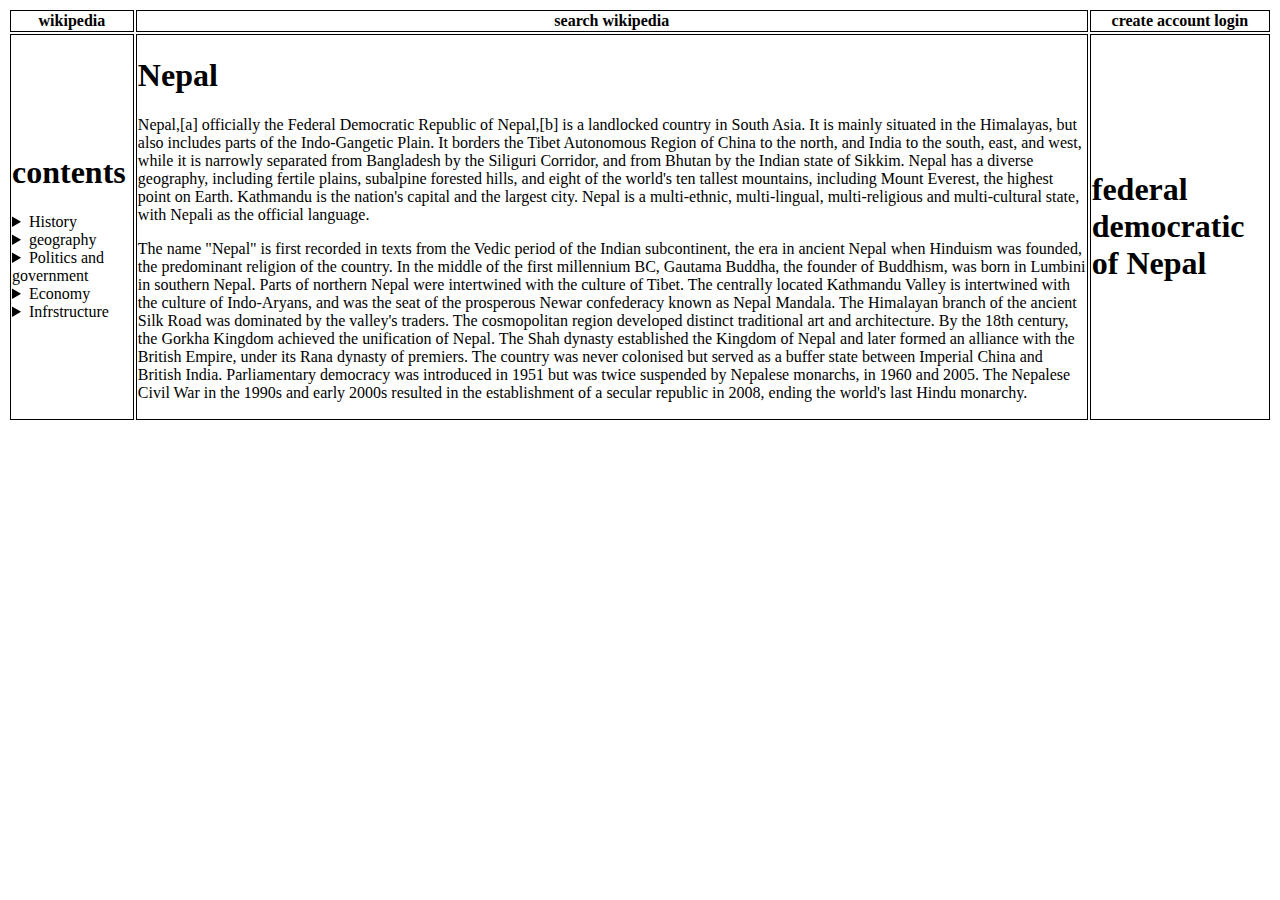
<file: wikipedia task/wikipedia.html>
<!DOCTYPE html>
<html lang="en">
<head>
    <meta charset="UTF-8">
    <meta name="viewport" content="width=device-width, initial-scale=1.0">
    <title>wikipedia Document</title>
    <style>
        table tr, th, td{
            border:1px solid black;
             border-collapse: collapse;
        }
    </style>
</head>
<body>
    <table>
        <thead>
            <tr>
                <th>wikipedia</th>
                <th>search wikipedia</th>
                <th>create account login </th>
            </tr>
        </thead>

        <tbody>
            <tr>
                <td>
                 <h1>contents</h1> 
                  <details>
                    <summary>History</summary>
                    <p>ancient Nepal</p>
                    <p>medieval nepal</p>
                  </details>
                  <details>
                    <summary>geography</summary>
                    <p>biodiversity</p>
                   
                  </details>
                  <details>
                    <summary>Politics and government</summary>
                    <p>Politics</p>
                    <p>government</p>
                    <p>administrative division</p>
                  </details>
                  <details>
                    <summary>Economy</summary>
                    <p>Politics</p>
                    <p>government</p>
                    <p>administrative division</p>
                  </details>
                  <details>
                    <summary>Infrstructure</summary>
                    <p>Politics</p>
                    <p>government</p>
                    <p>administrative division</p>
                  </details>
                </td>
                <td>
                    <h1>Nepal</h1>
                    <p>Nepal,[a] officially the Federal Democratic Republic of Nepal,[b] is a landlocked country in South Asia. It is mainly situated in the Himalayas, but also includes parts of the Indo-Gangetic Plain. It borders the Tibet Autonomous Region of China to the north, and India to the south, east, and west, while it is narrowly separated from Bangladesh by the Siliguri Corridor, and from Bhutan by the Indian state of Sikkim. Nepal has a diverse geography, including fertile plains, subalpine forested hills, and eight of the world's ten tallest mountains, including Mount Everest, the highest point on Earth. Kathmandu is the nation's capital and the largest city. Nepal is a multi-ethnic, multi-lingual, multi-religious and multi-cultural state, with Nepali as the official language.
                    </p>
                    <p>The name "Nepal" is first recorded in texts from the Vedic period of the Indian subcontinent, the era in ancient Nepal when Hinduism was founded, the predominant religion of the country. In the middle of the first millennium BC, Gautama Buddha, the founder of Buddhism, was born in Lumbini in southern Nepal. Parts of northern Nepal were intertwined with the culture of Tibet. The centrally located Kathmandu Valley is intertwined with the culture of Indo-Aryans, and was the seat of the prosperous Newar confederacy known as Nepal Mandala. The Himalayan branch of the ancient Silk Road was dominated by the valley's traders. The cosmopolitan region developed distinct traditional art and architecture. By the 18th century, the Gorkha Kingdom achieved the unification of Nepal. The Shah dynasty established the Kingdom of Nepal and later formed an alliance with the British Empire, under its Rana dynasty of premiers. The country was never colonised but served as a buffer state between Imperial China and British India. Parliamentary democracy was introduced in 1951 but was twice suspended by Nepalese monarchs, in 1960 and 2005. The Nepalese Civil War in the 1990s and early 2000s resulted in the establishment of a secular republic in 2008, ending the world's last Hindu monarchy.</p>
                </td>
                <td>
                 <h1>federal democratic of Nepal</h1>                    

                </td>
            </tr>
        </tbody>
    </table>


    
</body>
</html>
</file>
<file: portfolio/style.css>
/* external css  */
@import url(https://fonts.googleapis.com/css?family=Poppins:100,100italic,200,200italic,300,300italic,regular,italic,500,500italic,600,600italic,700,700italic,800,800italic,900,900italic);
*{
    margin:0;
    padding: 0;
    box-sizing: border-box;
    
}
body{
    font-family:"poppins", sans-serif;
    flex-wrap: wrap;
 
}
main{
    display: block;
    unicode-bidi: isolate;
}
nav{
    box-shadow: -1px 2px 5px 0px gray;
    position: fixed;
    width: 100%;
    background-color: white;
    color:hsl( 224 , 89%, 60%);
    
a{
    text-decoration: none;
}
   


}
.navbar{
    display:flex;
    justify-content: space-between;
    align-items: center;
    margin-left: 5rem;
    margin-right:5rem;
    height: 4.5rem;
    /* border: 2px solid black; */
    font-weight: bold;
    
   
  
}
ul{
    justify-content: space-between;
    display: flex;
    
}
ul li{
     list-style-type:none;
     color:hsl( 224 , 89%, 60%);
    
     
}
ol li {
    
display:flex;

    list-style-type: none;
    color:hsl( 224 , 89%, 60%);
    

}



.nav_liks{
    width:47%;
    
}



.home{
    
    row-gap: 5rem;
    padding-top: 10rem;
    padding-bottom: 2rem;
    display: flex;
    justify-content: space-between;
    
}
    
   
 h1{
    margin:0;
 }  


.home_title{
    font-size: 3.5rem;
    margin:2.5rem;

}

.lasata{
    color: hsl( 224 , 89%, 60%) ;

}
.button:hover{
    background-color: blue;
    cursor: pointer;
    border-radius:1rem ;
}

.button{
   
        display: inline-block;
        background-color: hsl( 224 , 89%, 60%);
        color: #fff;
        padding: 0.75rem 2.5rem;
        font-weight:600;
        border-radius: 0.5rem;
        transition: 0.3s;
        margin: 2rem;
}

.home_sociallinks{
    margin-left: 2rem;

}

.socialicons{
    color:hsl( 224 , 89%, 60%);
    font-size: 1.5rem;
    margin: 1rem;
    

}

.profile_photo{
    height: 350px;
    width: 350px;
    transition: 1s;
    box-shadow: 0px 4px 25px rgba(14, 36, 49, 0.15);
    border-radius: 1rem;
    overflow: hidden;
}

img[alt="women"]{
  
    
}
.section_title{

    position: relative;
    font-size: 1.25rem;
    color:hsl( 224 , 89%, 60%);
    margin-top: 2rem;
    margin-bottom: 2rem;
    text-align: center;
}
.aboutpage{
   display: flex;
   justify-content: space-between;
}
.profilephoto{
    height: 350px;
    width: 1000px;
    transition: 1s;
    box-shadow: 0px 4px 25px rgba(14, 36, 49, 0.15);
    border-radius: 1rem;
    overflow: hidden;
    
}
.aboutskill{
    display: flex;
    justify-content: space-between;
}


.work_container {
    display: flex;
    flex-wrap: wrap;
    justify-content: center;
    gap:2rem;
}
.work_img:hover{
    transition:;
}
    
.work_img{
   
    height: 350px;
    width: 350px;
    transition: 1s;
    box-shadow: 0px 4px 25px rgba(14, 36, 49, 0.15);
    border-radius: 1rem;
    overflow: hidden;
    
}

.contact_2{
   display: flex;
   justify-content: center;
   width:360px;
   padding-top: 2rem;
    
    
}
.submit:hover{
    background-color: blue;
    cursor: pointer;
    border-radius:1rem ;
}
.submit{
    display: inline-block;
    background-color: hsl( 224 , 89%, 60%);
    color: #fff;
    padding: 0.75rem 2.5rem;
    font-weight:600;
    border-radius: 0.5rem;
    transition: 0.3s ;
    margin: 2rem;
    

}
.footer{
    background-color: hsl( 224 , 56%, 12%);
    text-align: center;
    color: white;
    padding: 1.5rem;
    font-weight: 600;
}

.footer_title{
    font-size: 1.5rem;
    margin-bottom: 1rem;
}
.social_links{
    margin-bottom:1rem;
    
}
.social_icons{
    color: white;
    font-size: 1rem;
    margin: 1rem;
    

}
</file>
<file: ux principles/styles.css>
* {
    margin: 0;
    padding: 0;
}

.navbar {
    display: flex;
    justify-content: space-between;
    margin-left: 2rem;
    margin-right: 2rem;
    height: 80px;
    
     background-color: aqua; 
    align-items: center;
}

ul {
    display: flex;
    justify-content: space-between;
}

ul li {
    list-style-type: none;
}

.nav_liks {
    width: 40%;
}
</file>
